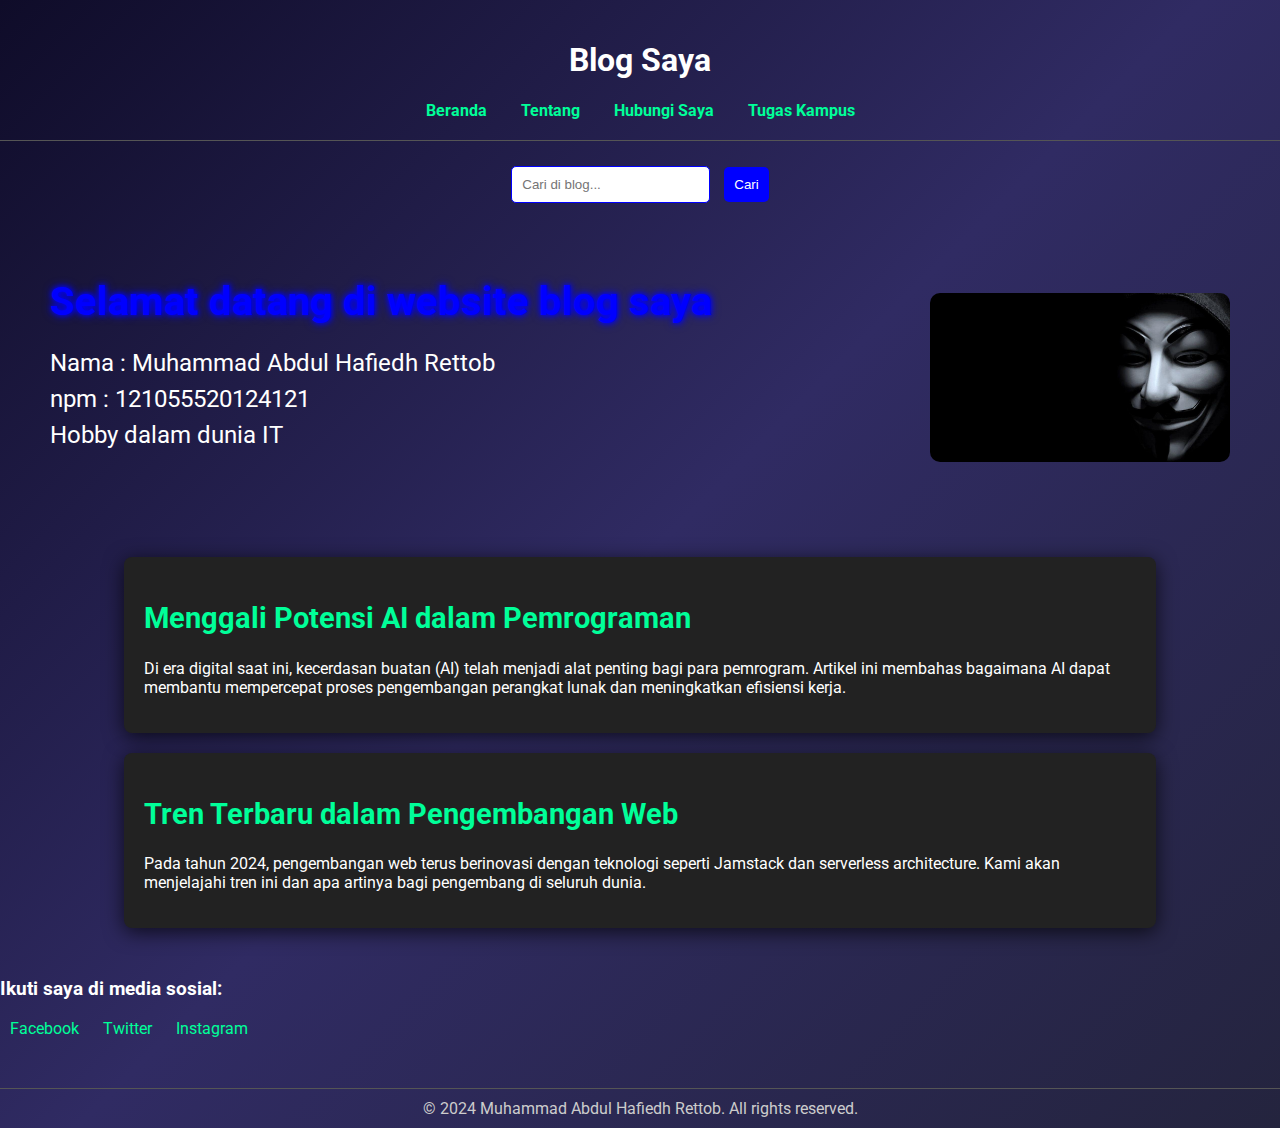
<file: my-blog/index.html/index.html>
<!DOCTYPE html>
<html lang="id">
<head>
    <meta charset="UTF-8">
    <meta name="viewport" content="width=device-width, initial-scale=1.0">
    <meta name="description" content="Blog pribadi Muhammad Abdul Hafiedh Rettob, berisi tentang hobby dalam dunia IT.">
    <meta name="keywords" content="Muhammad Abdul Hafiedh Rettob, blog pribadi, dunia IT, hobby IT, pemrograman">
    <meta name="author" content="Muhammad Abdul Hafiedh Rettob">
    <title>Blog Saya - Muhammad Abdul Hafiedh Rettob</title>
    <link href="https://fonts.googleapis.com/css2?family=Roboto:wght@400;700&display=swap" rel="stylesheet">
    <style>
        body {
            background: linear-gradient(135deg, #0f0c29, #302b63, #24243e);
            color: white;
            font-family: 'Roboto', sans-serif;
            margin: 0;
            padding: 0;
            transition: opacity 0.5s ease-in-out;
            opacity: 1;
        }
        header {
            text-align: center;
            padding: 20px 0;
            border-bottom: 1px solid #555;
        }
        nav a {
            color: #00ff99;
            margin: 0 15px;
            text-decoration: none;
            font-weight: bold;
        }
        nav a:hover {
            color: #00f;
            text-decoration: underline;
        }
        #search-form {
            text-align: center;
            margin: 20px 0;
        }
        #search-form input, #search-form button {
            padding: 10px;
            margin: 5px;
            border-radius: 5px;
            border: 1px solid #00f;
        }
        #search-form button {
            background-color: #00f;
            color: white;
            border: none;
            cursor: pointer;
        }
        #welcome-container {
            padding: 50px;
            display: flex;
            justify-content: space-between;
            align-items: center;
        }
        #welcome-message {
            font-size: 2.5em;
            color: #00f;
            text-shadow: 0 0 5px #00f, 0 0 10px #00f;
            margin: 0;
        }
        #introduction {
            font-size: 1.5em;
            margin-top: 20px;
            line-height: 1.5em;
        }
        #mysterious-image {
            max-width: 300px;
            height: auto;
            border-radius: 10px;
            margin-left: 20px;
        }
        #content {
            display: flex;
            flex-direction: column;
            align-items: center;
            padding: 20px;
        }
        .post-card {
            background-color: #222;
            padding: 20px;
            margin: 10px;
            border-radius: 8px;
            width: 80%;
            box-shadow: 0 4px 20px rgba(0, 0, 0, 0.7);
            transition: transform 0.3s, box-shadow 0.3s;
            cursor: pointer;
        }
        .post-card:hover {
            transform: translateY(-5px);
            box-shadow: 0 8px 40px rgba(0, 0, 0, 0.7);
        }
        .post-title {
            font-size: 1.8em;
            color: #00ff99;
        }
        footer {
            text-align: center;
            margin-top: 50px;
            color: #ccc;
            padding: 10px;
            border-top: 1px solid #555;
        }
        .social-links {
            margin-top: 20px;
        }
        .social-links a {
            margin: 0 10px;
            color: #00ff99;
            text-decoration: none;
        }
        .social-links a:hover {
            color: #00f;
        }
    </style>
    <script>
        function transitionToPage(url) {
            document.body.style.opacity = '0';
            setTimeout(() => {
                window.location.href = url;
            }, 500);
        }

        window.onload = function() {
            document.body.style.opacity = '1';
        };
    </script>
</head>
<body>
    <header>
        <h1>Blog Saya</h1>
        <nav>
            <a href="#home" onclick="transitionToPage('index.html')">Beranda</a>
            <a href="#about" onclick="transitionToPage('about.html')">Tentang</a>
            <a href="#contact" onclick="transitionToPage('contact.html')">Hubungi Saya</a>
            <a href="#tugas" onclick="transitionToPage('tugas_kampus.html')">Tugas Kampus</a>
        </nav>
    </header>

    <div id="search-form">
        <form action="#" method="get">
            <input type="text" name="search" placeholder="Cari di blog...">
            <button type="submit">Cari</button>
        </form>
    </div>

    <div id="welcome-container">
        <div id="text-container">
            <h1 id="welcome-message">Selamat datang di website blog saya</h1>
            <p id="introduction">
                Nama : Muhammad Abdul Hafiedh Rettob<br>
                npm : 121055520124121<br>
                <span id="hobby">Hobby dalam dunia IT</span>
            </p>
        </div>
        <img src="hem.jpg" alt="Gambar Misterius" id="mysterious-image">
    </div>

    <div id="content">
        <div class="post-card" onclick="transitionToPage('article1.html')">
            <h2 class="post-title">Menggali Potensi AI dalam Pemrograman</h2>
            <p>Di era digital saat ini, kecerdasan buatan (AI) telah menjadi alat penting bagi para pemrogram. Artikel ini membahas bagaimana AI dapat membantu mempercepat proses pengembangan perangkat lunak dan meningkatkan efisiensi kerja.</p>
        </div>
        <div class="post-card" onclick="transitionToPage('article2.html')">
            <h2 class="post-title">Tren Terbaru dalam Pengembangan Web</h2>
            <p>Pada tahun 2024, pengembangan web terus berinovasi dengan teknologi seperti Jamstack dan serverless architecture. Kami akan menjelajahi tren ini dan apa artinya bagi pengembang di seluruh dunia.</p>
        </div>
    </div>

    <div class="social-links">
        <h3>Ikuti saya di media sosial:</h3>
        <a href="#" target="_blank">Facebook</a>
        <a href="#" target="_blank">Twitter</a>
        <a href="#" target="_blank">Instagram</a>
    </div>

    <footer>
        © 2024 Muhammad Abdul Hafiedh Rettob. All rights reserved.
    </footer>
</body>
</html>
</file>
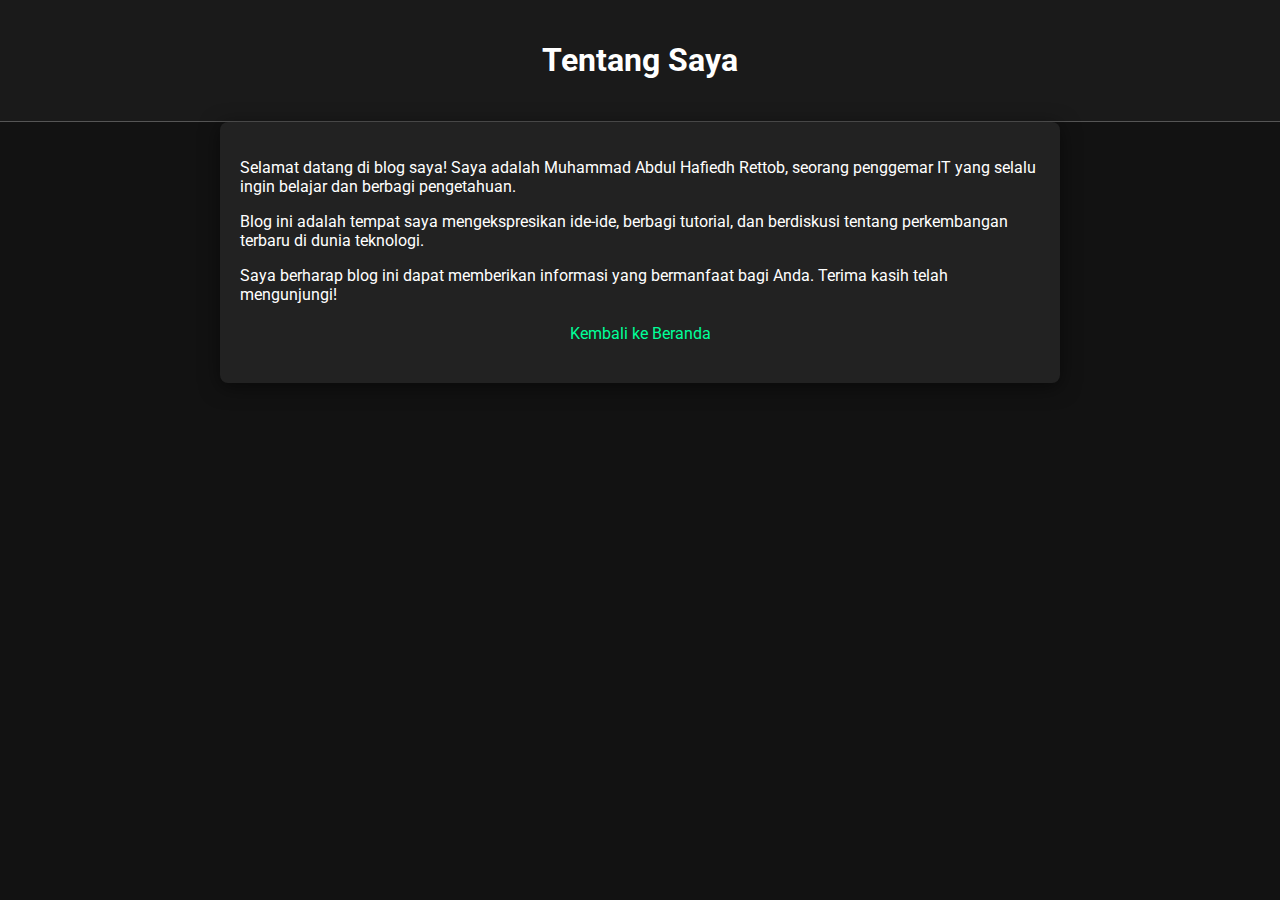
<file: my-blog/index.html/about.html>
<!DOCTYPE html>
<html lang="id">
<head>
    <meta charset="UTF-8">
    <meta name="viewport" content="width=device-width, initial-scale=1.0">
    <title>About - Blog Saya</title>
    <link href="https://fonts.googleapis.com/css2?family=Roboto:wght@400;700&display=swap" rel="stylesheet">
    <style>
        body {
            background-color: #121212;
            color: white;
            font-family: 'Roboto', sans-serif;
            margin: 0;
            padding: 0;
            transition: opacity 0.5s ease-in-out;
            opacity: 1;
        }
        header {
            text-align: center;
            padding: 20px;
            background-color: #1a1a1a;
            border-bottom: 1px solid #555;
        }
        .back-link {
            color: #00ff99;
            text-decoration: none;
            display: block;
            margin: 20px auto;
            text-align: center;
        }
        .back-link:hover {
            text-decoration: underline;
        }
        .article-content {
            padding: 20px;
            max-width: 800px;
            margin: auto;
            background-color: #222;
            border-radius: 8px;
            box-shadow: 0 4px 20px rgba(0, 0, 0, 0.5);
        }
    </style>
    <script>
        function transitionToHome() {
            document.body.style.opacity = '0';
            setTimeout(() => {
                window.location.href = 'index.html';
            }, 500);
        }

        window.onload = function() {
            document.body.style.opacity = '1';
        };
    </script>
</head>
<body>
    <header>
        <h1>Tentang Saya</h1>
    </header>

    <div class="article-content">
        <p>Selamat datang di blog saya! Saya adalah Muhammad Abdul Hafiedh Rettob, seorang penggemar IT yang selalu ingin belajar dan berbagi pengetahuan.</p>
        <p>Blog ini adalah tempat saya mengekspresikan ide-ide, berbagi tutorial, dan berdiskusi tentang perkembangan terbaru di dunia teknologi.</p>
        <p>Saya berharap blog ini dapat memberikan informasi yang bermanfaat bagi Anda. Terima kasih telah mengunjungi!</p>
        <a class="back-link" href="#" onclick="transitionToHome()">Kembali ke Beranda</a>
    </div>
</body>
</html>
</file>
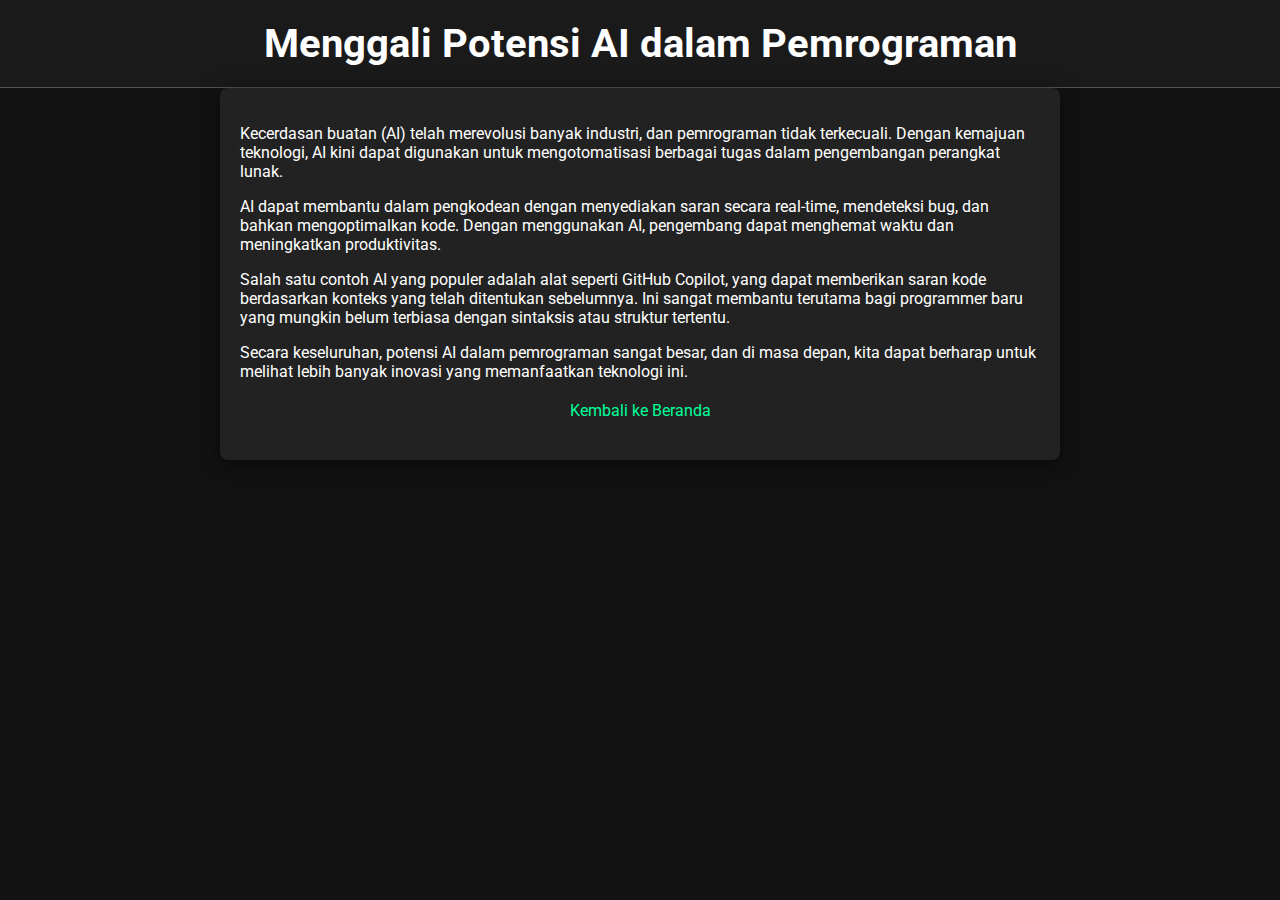
<file: my-blog/index.html/article1.html>
<!DOCTYPE html>
<html lang="id">
<head>
    <meta charset="UTF-8">
    <meta name="viewport" content="width=device-width, initial-scale=1.0">
    <title>Menggali Potensi AI dalam Pemrograman</title>
    <link href="https://fonts.googleapis.com/css2?family=Roboto:wght@400;700&display=swap" rel="stylesheet">
    <style>
        body {
            background-color: #121212;
            color: white;
            font-family: 'Roboto', sans-serif;
            margin: 0;
            padding: 0;
            transition: opacity 0.5s ease-in-out;
            opacity: 1;
        }
        header {
            text-align: center;
            padding: 20px;
            background-color: #1a1a1a;
            border-bottom: 1px solid #555;
            opacity: 0; /* Awalnya tidak terlihat */
            transition: opacity 1s ease-in;
        }
        .back-link {
            color: #00ff99;
            text-decoration: none;
            display: block;
            margin: 20px auto;
            text-align: center;
        }
        .back-link:hover {
            text-decoration: underline;
        }
        .article-content {
            padding: 20px;
            max-width: 800px;
            margin: auto;
            background-color: #222;
            border-radius: 8px;
            box-shadow: 0 4px 20px rgba(0, 0, 0, 0.5);
        }
        h1 {
            font-size: 2.5em;
            margin: 0;
        }
    </style>
    <script>
        function transitionToHome() {
            document.body.style.opacity = '0';
            setTimeout(() => {
                window.location.href = 'index.html';
            }, 500); // Waktu delay sama dengan durasi transisi
        }

        window.onload = function() {
            document.body.style.opacity = '1';
            const header = document.querySelector('header');
            header.style.opacity = '1'; // Tampilkan judul dengan transisi
        };
    </script>
</head>
<body>
    <header>
        <h1>Menggali Potensi AI dalam Pemrograman</h1>
    </header>

    <div class="article-content">
        <p>Kecerdasan buatan (AI) telah merevolusi banyak industri, dan pemrograman tidak terkecuali. Dengan kemajuan teknologi, AI kini dapat digunakan untuk mengotomatisasi berbagai tugas dalam pengembangan perangkat lunak.</p>
        <p>AI dapat membantu dalam pengkodean dengan menyediakan saran secara real-time, mendeteksi bug, dan bahkan mengoptimalkan kode. Dengan menggunakan AI, pengembang dapat menghemat waktu dan meningkatkan produktivitas.</p>
        <p>Salah satu contoh AI yang populer adalah alat seperti GitHub Copilot, yang dapat memberikan saran kode berdasarkan konteks yang telah ditentukan sebelumnya. Ini sangat membantu terutama bagi programmer baru yang mungkin belum terbiasa dengan sintaksis atau struktur tertentu.</p>
        <p>Secara keseluruhan, potensi AI dalam pemrograman sangat besar, dan di masa depan, kita dapat berharap untuk melihat lebih banyak inovasi yang memanfaatkan teknologi ini.</p>
        <a class="back-link" href="#" onclick="transitionToHome()">Kembali ke Beranda</a>
    </div>
</body>
</html>
</file>
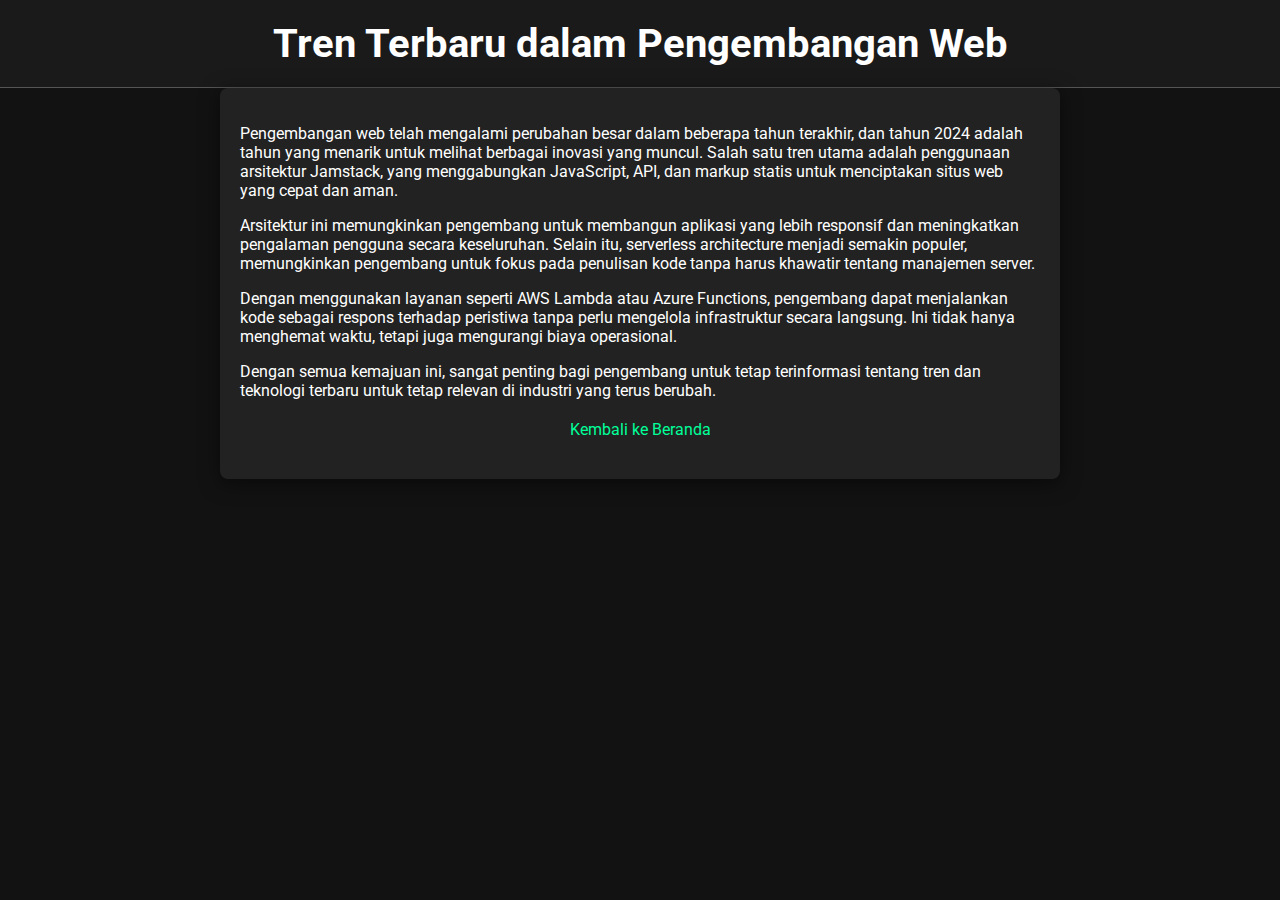
<file: my-blog/index.html/article2.html>
<!DOCTYPE html>
<html lang="id">
<head>
    <meta charset="UTF-8">
    <meta name="viewport" content="width=device-width, initial-scale=1.0">
    <title>Tren Terbaru dalam Pengembangan Web</title>
    <link href="https://fonts.googleapis.com/css2?family=Roboto:wght@400;700&display=swap" rel="stylesheet">
    <style>
        body {
            background-color: #121212;
            color: white;
            font-family: 'Roboto', sans-serif;
            margin: 0;
            padding: 0;
            transition: opacity 0.5s ease-in-out;
            opacity: 1;
        }
        header {
            text-align: center;
            padding: 20px;
            background-color: #1a1a1a;
            border-bottom: 1px solid #555;
            opacity: 0; /* Awalnya tidak terlihat */
            transition: opacity 1s ease-in;
        }
        .back-link {
            color: #00ff99;
            text-decoration: none;
            display: block;
            margin: 20px auto;
            text-align: center;
        }
        .back-link:hover {
            text-decoration: underline;
        }
        .article-content {
            padding: 20px;
            max-width: 800px;
            margin: auto;
            background-color: #222;
            border-radius: 8px;
            box-shadow: 0 4px 20px rgba(0, 0, 0, 0.5);
        }
        h1 {
            font-size: 2.5em;
            margin: 0;
        }
    </style>
    <script>
        function transitionToHome() {
            document.body.style.opacity = '0';
            setTimeout(() => {
                window.location.href = 'index.html';
            }, 500); // Waktu delay sama dengan durasi transisi
        }

        window.onload = function() {
            document.body.style.opacity = '1';
            const header = document.querySelector('header');
            header.style.opacity = '1'; // Tampilkan judul dengan transisi
        };
    </script>
</head>
<body>
    <header>
        <h1>Tren Terbaru dalam Pengembangan Web</h1>
    </header>

    <div class="article-content">
        <p>Pengembangan web telah mengalami perubahan besar dalam beberapa tahun terakhir, dan tahun 2024 adalah tahun yang menarik untuk melihat berbagai inovasi yang muncul. Salah satu tren utama adalah penggunaan arsitektur Jamstack, yang menggabungkan JavaScript, API, dan markup statis untuk menciptakan situs web yang cepat dan aman.</p>
        <p>Arsitektur ini memungkinkan pengembang untuk membangun aplikasi yang lebih responsif dan meningkatkan pengalaman pengguna secara keseluruhan. Selain itu, serverless architecture menjadi semakin populer, memungkinkan pengembang untuk fokus pada penulisan kode tanpa harus khawatir tentang manajemen server.</p>
        <p>Dengan menggunakan layanan seperti AWS Lambda atau Azure Functions, pengembang dapat menjalankan kode sebagai respons terhadap peristiwa tanpa perlu mengelola infrastruktur secara langsung. Ini tidak hanya menghemat waktu, tetapi juga mengurangi biaya operasional.</p>
        <p>Dengan semua kemajuan ini, sangat penting bagi pengembang untuk tetap terinformasi tentang tren dan teknologi terbaru untuk tetap relevan di industri yang terus berubah.</p>
        <a class="back-link" href="#" onclick="transitionToHome()">Kembali ke Beranda</a>
    </div>
</body>
</html>
</file>
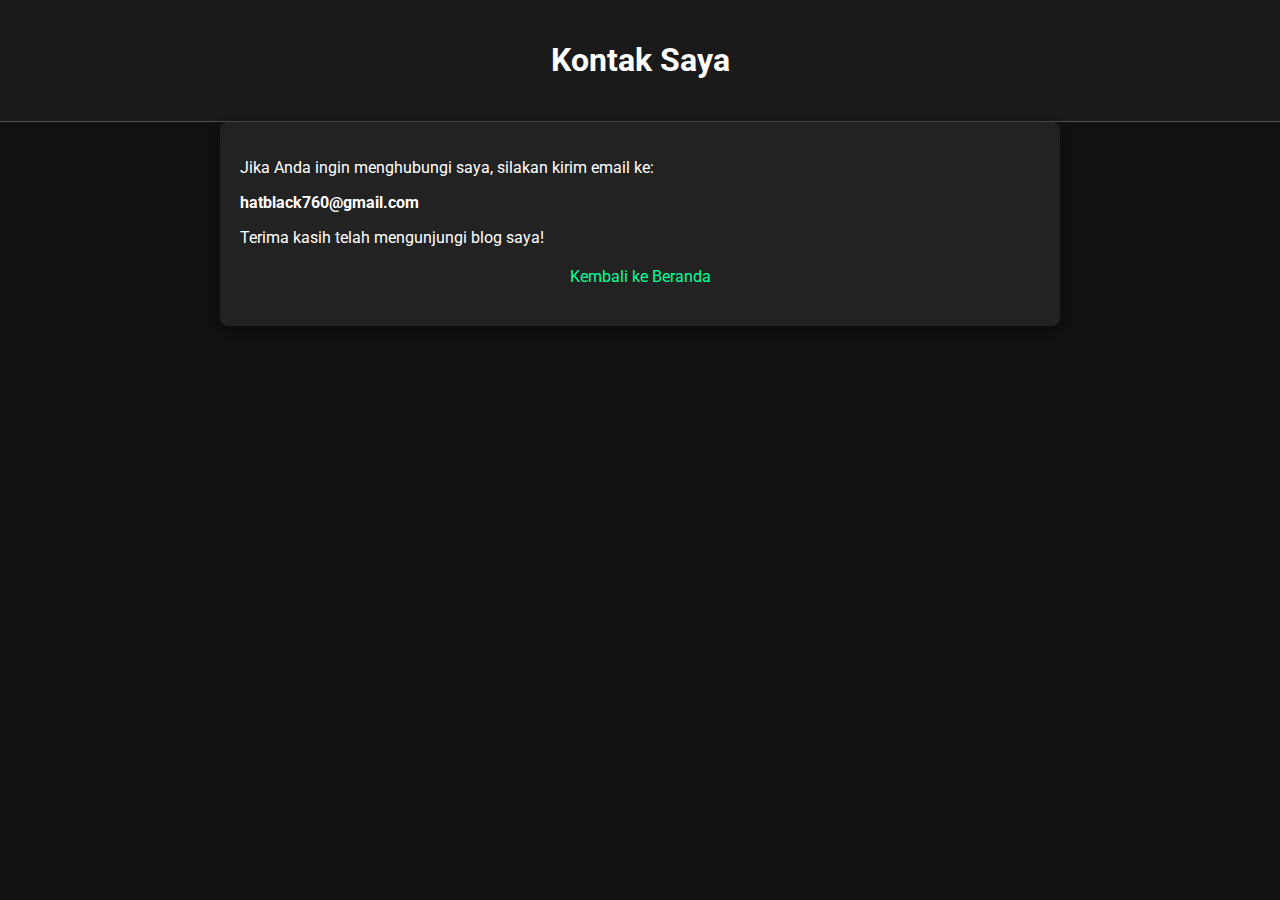
<file: my-blog/index.html/contact.html>
<!DOCTYPE html>
<html lang="id">
<head>
    <meta charset="UTF-8">
    <meta name="viewport" content="width=device-width, initial-scale=1.0">
    <title>Kontak - Blog Saya</title>
    <link href="https://fonts.googleapis.com/css2?family=Roboto:wght@400;700&display=swap" rel="stylesheet">
    <style>
        body {
            background-color: #121212;
            color: white;
            font-family: 'Roboto', sans-serif;
            margin: 0;
            padding: 0;
            transition: opacity 0.5s ease-in-out;
            opacity: 1;
        }
        header {
            text-align: center;
            padding: 20px;
            background-color: #1a1a1a;
            border-bottom: 1px solid #555;
        }
        .back-link {
            color: #00ff99;
            text-decoration: none;
            display: block;
            margin: 20px auto;
            text-align: center;
        }
        .back-link:hover {
            text-decoration: underline;
        }
        .contact-content {
            padding: 20px;
            max-width: 800px;
            margin: auto;
            background-color: #222;
            border-radius: 8px;
            box-shadow: 0 4px 20px rgba(0, 0, 0, 0.5);
        }
    </style>
    <script>
        function transitionToHome() {
            document.body.style.opacity = '0';
            setTimeout(() => {
                window.location.href = 'index.html';
            }, 500);
        }

        window.onload = function() {
            document.body.style.opacity = '1';
        };
    </script>
</head>
<body>
    <header>
        <h1>Kontak Saya</h1>
    </header>

    <div class="contact-content">
        <p>Jika Anda ingin menghubungi saya, silakan kirim email ke:</p>
        <p><strong>hatblack760@gmail.com</strong></p>
        <p>Terima kasih telah mengunjungi blog saya!</p>
        <a class="back-link" href="#" onclick="transitionToHome()">Kembali ke Beranda</a>
    </div>
</body>
</html>
</file>
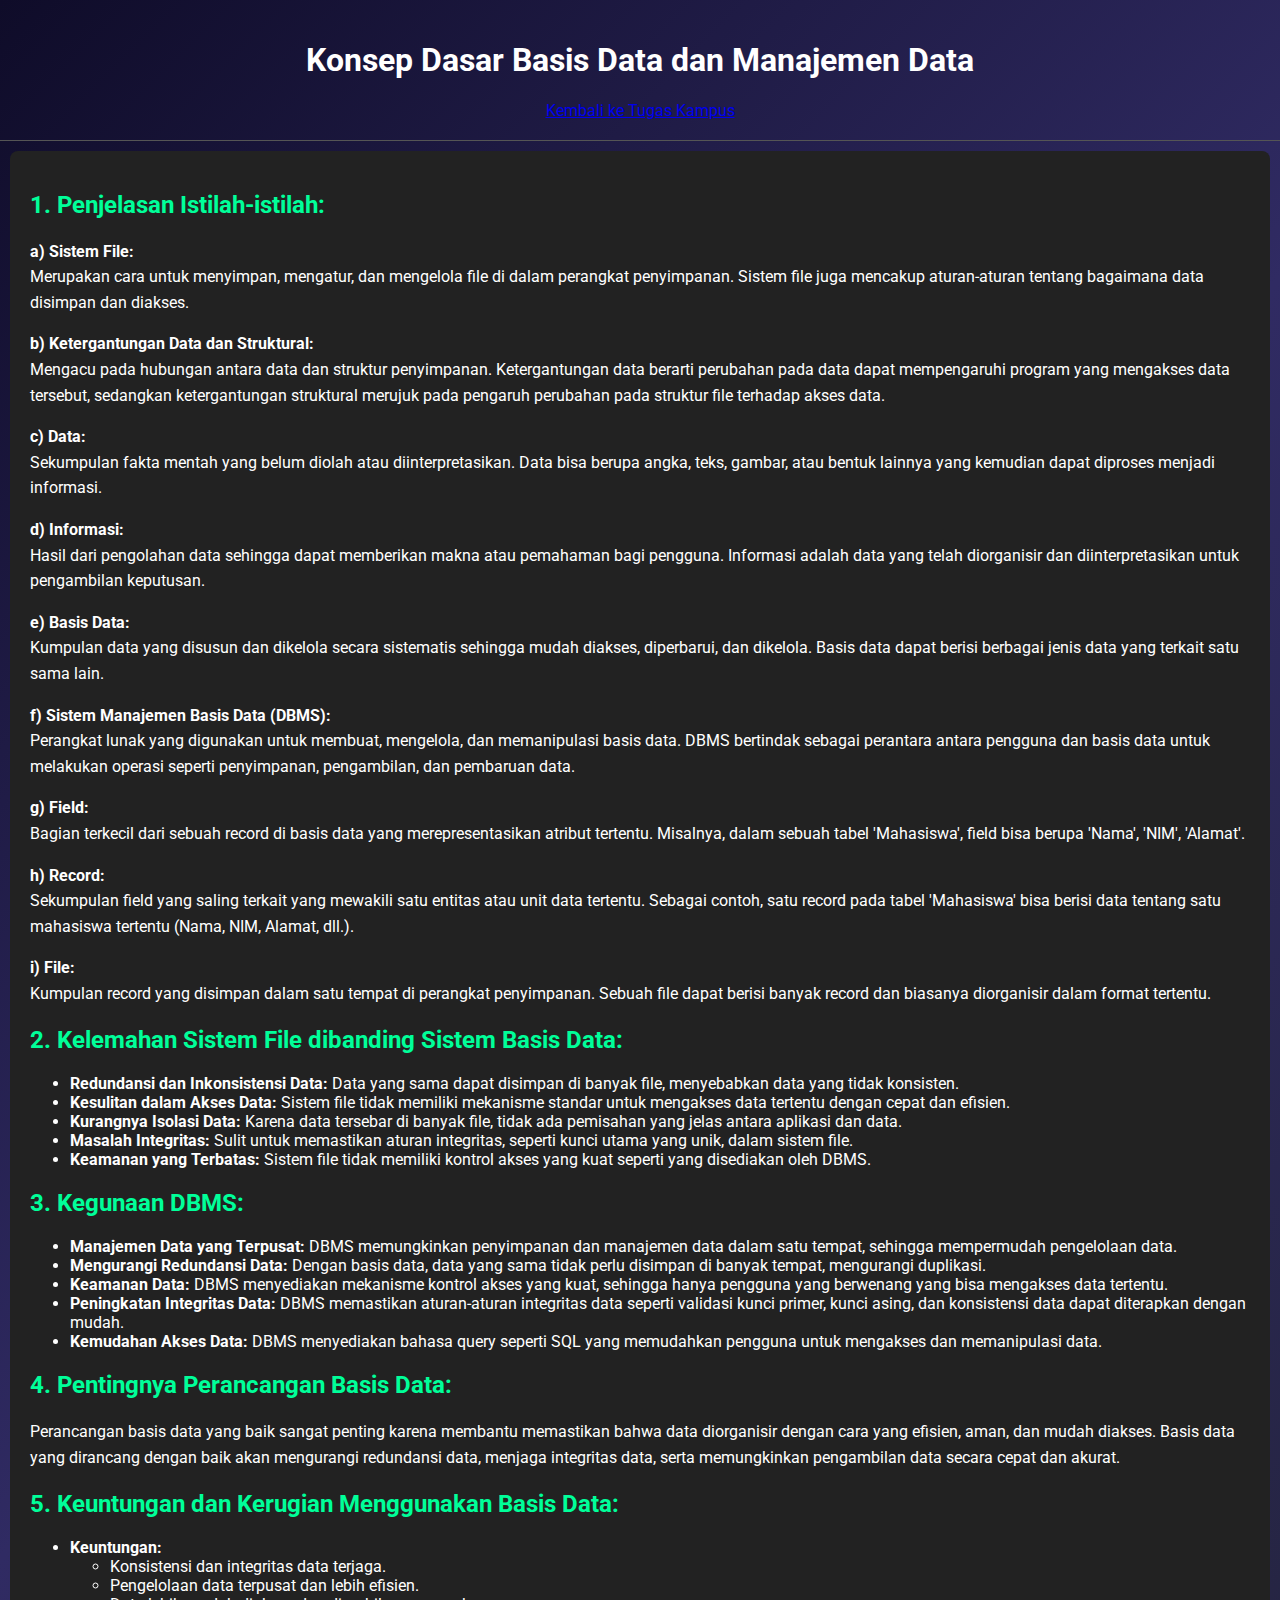
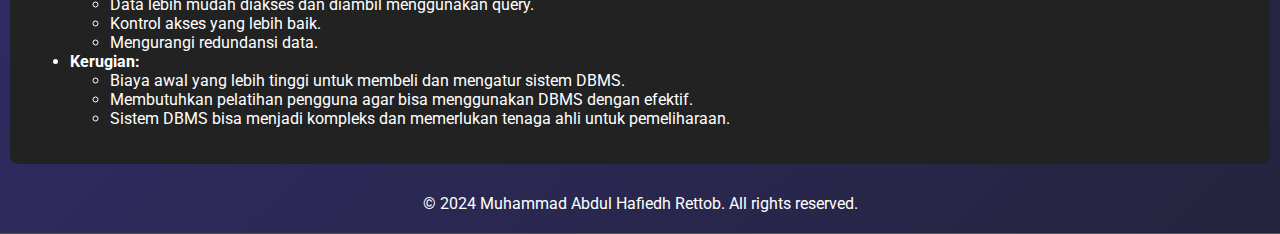
<file: my-blog/index.html/tugas1.html>
<!DOCTYPE html>
<html lang="id">
<head>
    <meta charset="UTF-8">
    <meta name="viewport" content="width=device-width, initial-scale=1.0">
    <title>Konsep Dasar Basis Data dan Manajemen Data</title>
    <link href="https://fonts.googleapis.com/css2?family=Roboto:wght@400;700&display=swap" rel="stylesheet">
    <style>
        body {
            background: linear-gradient(135deg, #0f0c29, #302b63, #24243e);
            color: white;
            font-family: 'Roboto', sans-serif;
            margin: 0;
            padding: 0;
            transition: opacity 0.5s ease-in-out;
            opacity: 1;
        }
        header, footer {
            text-align: center;
            padding: 20px;
            border-bottom: 1px solid #555;
        }
        .content {
            padding: 20px;
            margin: 10px;
            background-color: #222;
            border-radius: 8px;
        }
        h2 {
            color: #00ff99;
        }
        p {
            line-height: 1.6;
        }
    </style>
    <script>
        function transitionToPage(url) {
            document.body.style.opacity = '0';
            setTimeout(() => {
                window.location.href = url;
            }, 500);
        }
        window.onload = function() {
            document.body.style.opacity = '1';
        };
    </script>
</head>
<body>
    <header>
        <h1>Konsep Dasar Basis Data dan Manajemen Data</h1>
        <nav>
            <a href="#" onclick="transitionToPage('tugas_kampus.html')">Kembali ke Tugas Kampus</a>
        </nav>
    </header>

    <div class="content">
        <h2>1. Penjelasan Istilah-istilah:</h2>
        <p><strong>a) Sistem File:</strong><br>
        Merupakan cara untuk menyimpan, mengatur, dan mengelola file di dalam perangkat penyimpanan. Sistem file juga mencakup aturan-aturan tentang bagaimana data disimpan dan diakses.</p>

        <p><strong>b) Ketergantungan Data dan Struktural:</strong><br>
        Mengacu pada hubungan antara data dan struktur penyimpanan. Ketergantungan data berarti perubahan pada data dapat mempengaruhi program yang mengakses data tersebut, sedangkan ketergantungan struktural merujuk pada pengaruh perubahan pada struktur file terhadap akses data.</p>

        <p><strong>c) Data:</strong><br>
        Sekumpulan fakta mentah yang belum diolah atau diinterpretasikan. Data bisa berupa angka, teks, gambar, atau bentuk lainnya yang kemudian dapat diproses menjadi informasi.</p>

        <p><strong>d) Informasi:</strong><br>
        Hasil dari pengolahan data sehingga dapat memberikan makna atau pemahaman bagi pengguna. Informasi adalah data yang telah diorganisir dan diinterpretasikan untuk pengambilan keputusan.</p>

        <p><strong>e) Basis Data:</strong><br>
        Kumpulan data yang disusun dan dikelola secara sistematis sehingga mudah diakses, diperbarui, dan dikelola. Basis data dapat berisi berbagai jenis data yang terkait satu sama lain.</p>

        <p><strong>f) Sistem Manajemen Basis Data (DBMS):</strong><br>
        Perangkat lunak yang digunakan untuk membuat, mengelola, dan memanipulasi basis data. DBMS bertindak sebagai perantara antara pengguna dan basis data untuk melakukan operasi seperti penyimpanan, pengambilan, dan pembaruan data.</p>

        <p><strong>g) Field:</strong><br>
        Bagian terkecil dari sebuah record di basis data yang merepresentasikan atribut tertentu. Misalnya, dalam sebuah tabel 'Mahasiswa', field bisa berupa 'Nama', 'NIM', 'Alamat'.</p>

        <p><strong>h) Record:</strong><br>
        Sekumpulan field yang saling terkait yang mewakili satu entitas atau unit data tertentu. Sebagai contoh, satu record pada tabel 'Mahasiswa' bisa berisi data tentang satu mahasiswa tertentu (Nama, NIM, Alamat, dll.).</p>

        <p><strong>i) File:</strong><br>
        Kumpulan record yang disimpan dalam satu tempat di perangkat penyimpanan. Sebuah file dapat berisi banyak record dan biasanya diorganisir dalam format tertentu.</p>

        <h2>2. Kelemahan Sistem File dibanding Sistem Basis Data:</h2>
        <ul>
            <li><strong>Redundansi dan Inkonsistensi Data:</strong> Data yang sama dapat disimpan di banyak file, menyebabkan data yang tidak konsisten.</li>
            <li><strong>Kesulitan dalam Akses Data:</strong> Sistem file tidak memiliki mekanisme standar untuk mengakses data tertentu dengan cepat dan efisien.</li>
            <li><strong>Kurangnya Isolasi Data:</strong> Karena data tersebar di banyak file, tidak ada pemisahan yang jelas antara aplikasi dan data.</li>
            <li><strong>Masalah Integritas:</strong> Sulit untuk memastikan aturan integritas, seperti kunci utama yang unik, dalam sistem file.</li>
            <li><strong>Keamanan yang Terbatas:</strong> Sistem file tidak memiliki kontrol akses yang kuat seperti yang disediakan oleh DBMS.</li>
        </ul>

        <h2>3. Kegunaan DBMS:</h2>
        <ul>
            <li><strong>Manajemen Data yang Terpusat:</strong> DBMS memungkinkan penyimpanan dan manajemen data dalam satu tempat, sehingga mempermudah pengelolaan data.</li>
            <li><strong>Mengurangi Redundansi Data:</strong> Dengan basis data, data yang sama tidak perlu disimpan di banyak tempat, mengurangi duplikasi.</li>
            <li><strong>Keamanan Data:</strong> DBMS menyediakan mekanisme kontrol akses yang kuat, sehingga hanya pengguna yang berwenang yang bisa mengakses data tertentu.</li>
            <li><strong>Peningkatan Integritas Data:</strong> DBMS memastikan aturan-aturan integritas data seperti validasi kunci primer, kunci asing, dan konsistensi data dapat diterapkan dengan mudah.</li>
            <li><strong>Kemudahan Akses Data:</strong> DBMS menyediakan bahasa query seperti SQL yang memudahkan pengguna untuk mengakses dan memanipulasi data.</li>
        </ul>

        <h2>4. Pentingnya Perancangan Basis Data:</h2>
        <p>Perancangan basis data yang baik sangat penting karena membantu memastikan bahwa data diorganisir dengan cara yang efisien, aman, dan mudah diakses. Basis data yang dirancang dengan baik akan mengurangi redundansi data, menjaga integritas data, serta memungkinkan pengambilan data secara cepat dan akurat.</p>

        <h2>5. Keuntungan dan Kerugian Menggunakan Basis Data:</h2>
        <ul>
            <li><strong>Keuntungan:</strong>
                <ul>
                    <li>Konsistensi dan integritas data terjaga.</li>
                    <li>Pengelolaan data terpusat dan lebih efisien.</li>
                    <li>Data lebih mudah diakses dan diambil menggunakan query.</li>
                    <li>Kontrol akses yang lebih baik.</li>
                    <li>Mengurangi redundansi data.</li>
                </ul>
            </li>
            <li><strong>Kerugian:</strong>
                <ul>
                    <li>Biaya awal yang lebih tinggi untuk membeli dan mengatur sistem DBMS.</li>
                    <li>Membutuhkan pelatihan pengguna agar bisa menggunakan DBMS dengan efektif.</li>
                    <li>Sistem DBMS bisa menjadi kompleks dan memerlukan tenaga ahli untuk pemeliharaan.</li>
                </ul>
            </li>
        </ul>
    </div>

    <footer>
        © 2024 Muhammad Abdul Hafiedh Rettob. All rights reserved.
    </footer>
</body>
</html>
</file>
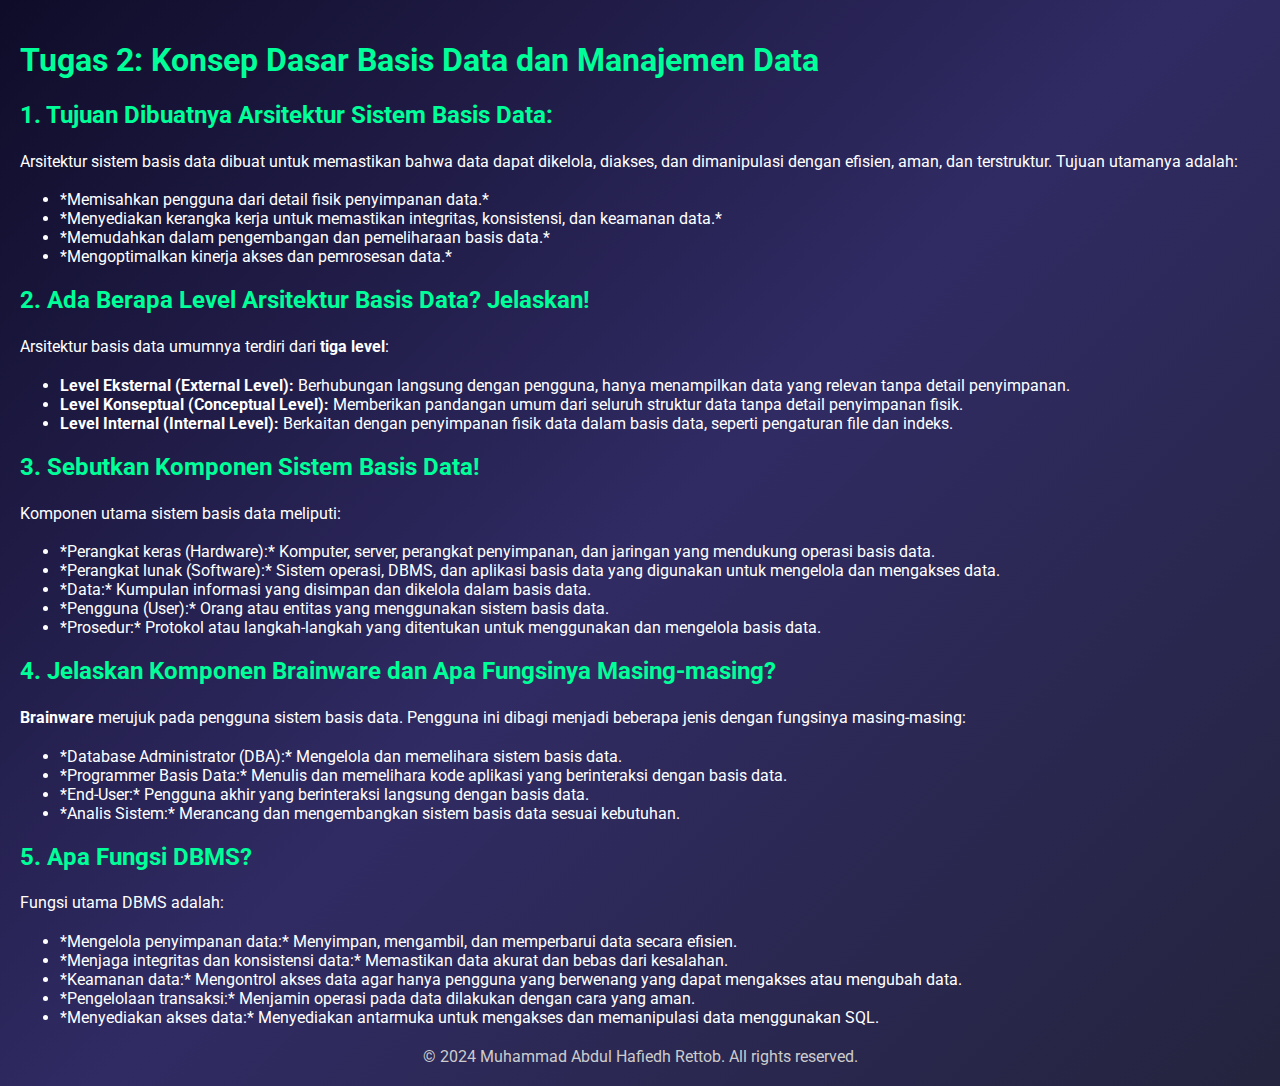
<file: my-blog/index.html/tugas2.html>
<!DOCTYPE html>
<html lang="id">
<head>
    <meta charset="UTF-8">
    <meta name="viewport" content="width=device-width, initial-scale=1.0">
    <meta name="description" content="Tugas 2 - Konsep Dasar Basis Data dan Manajemen Data">
    <title>Tugas 2 - Konsep Dasar Basis Data</title>
    <link href="https://fonts.googleapis.com/css2?family=Roboto:wght@400;700&display=swap" rel="stylesheet">
    <style>
        body {
            background: linear-gradient(135deg, #0f0c29, #302b63, #24243e);
            color: white;
            font-family: 'Roboto', sans-serif;
            margin: 0;
            padding: 20px;
        }
        h1, h2, h3 {
            color: #00ff99;
        }
        p {
            line-height: 1.6;
        }
        footer {
            text-align: center;
            margin-top: 20px;
            color: #ccc;
        }
    </style>
</head>
<body>
    <h1>Tugas 2: Konsep Dasar Basis Data dan Manajemen Data</h1>

    <h2>1. Tujuan Dibuatnya Arsitektur Sistem Basis Data:</h2>
    <p>Arsitektur sistem basis data dibuat untuk memastikan bahwa data dapat dikelola, diakses, dan dimanipulasi dengan efisien, aman, dan terstruktur. Tujuan utamanya adalah:</p>
    <ul>
        <li>*Memisahkan pengguna dari detail fisik penyimpanan data.*</li>
        <li>*Menyediakan kerangka kerja untuk memastikan integritas, konsistensi, dan keamanan data.*</li>
        <li>*Memudahkan dalam pengembangan dan pemeliharaan basis data.*</li>
        <li>*Mengoptimalkan kinerja akses dan pemrosesan data.*</li>
    </ul>

    <h2>2. Ada Berapa Level Arsitektur Basis Data? Jelaskan!</h2>
    <p>Arsitektur basis data umumnya terdiri dari <strong>tiga level</strong>:</p>
    <ul>
        <li><strong>Level Eksternal (External Level):</strong> Berhubungan langsung dengan pengguna, hanya menampilkan data yang relevan tanpa detail penyimpanan.</li>
        <li><strong>Level Konseptual (Conceptual Level):</strong> Memberikan pandangan umum dari seluruh struktur data tanpa detail penyimpanan fisik.</li>
        <li><strong>Level Internal (Internal Level):</strong> Berkaitan dengan penyimpanan fisik data dalam basis data, seperti pengaturan file dan indeks.</li>
    </ul>

    <h2>3. Sebutkan Komponen Sistem Basis Data!</h2>
    <p>Komponen utama sistem basis data meliputi:</p>
    <ul>
        <li>*Perangkat keras (Hardware):* Komputer, server, perangkat penyimpanan, dan jaringan yang mendukung operasi basis data.</li>
        <li>*Perangkat lunak (Software):* Sistem operasi, DBMS, dan aplikasi basis data yang digunakan untuk mengelola dan mengakses data.</li>
        <li>*Data:* Kumpulan informasi yang disimpan dan dikelola dalam basis data.</li>
        <li>*Pengguna (User):* Orang atau entitas yang menggunakan sistem basis data.</li>
        <li>*Prosedur:* Protokol atau langkah-langkah yang ditentukan untuk menggunakan dan mengelola basis data.</li>
    </ul>

    <h2>4. Jelaskan Komponen Brainware dan Apa Fungsinya Masing-masing?</h2>
    <p><strong>Brainware</strong> merujuk pada pengguna sistem basis data. Pengguna ini dibagi menjadi beberapa jenis dengan fungsinya masing-masing:</p>
    <ul>
        <li>*Database Administrator (DBA):* Mengelola dan memelihara sistem basis data.</li>
        <li>*Programmer Basis Data:* Menulis dan memelihara kode aplikasi yang berinteraksi dengan basis data.</li>
        <li>*End-User:* Pengguna akhir yang berinteraksi langsung dengan basis data.</li>
        <li>*Analis Sistem:* Merancang dan mengembangkan sistem basis data sesuai kebutuhan.</li>
    </ul>

    <h2>5. Apa Fungsi DBMS?</h2>
    <p>Fungsi utama DBMS adalah:</p>
    <ul>
        <li>*Mengelola penyimpanan data:* Menyimpan, mengambil, dan memperbarui data secara efisien.</li>
        <li>*Menjaga integritas dan konsistensi data:* Memastikan data akurat dan bebas dari kesalahan.</li>
        <li>*Keamanan data:* Mengontrol akses data agar hanya pengguna yang berwenang yang dapat mengakses atau mengubah data.</li>
        <li>*Pengelolaan transaksi:* Menjamin operasi pada data dilakukan dengan cara yang aman.</li>
        <li>*Menyediakan akses data:* Menyediakan antarmuka untuk mengakses dan memanipulasi data menggunakan SQL.</li>
    </ul>

    <footer>
        © 2024 Muhammad Abdul Hafiedh Rettob. All rights reserved.
    </footer>
</body>
</html>
</file>
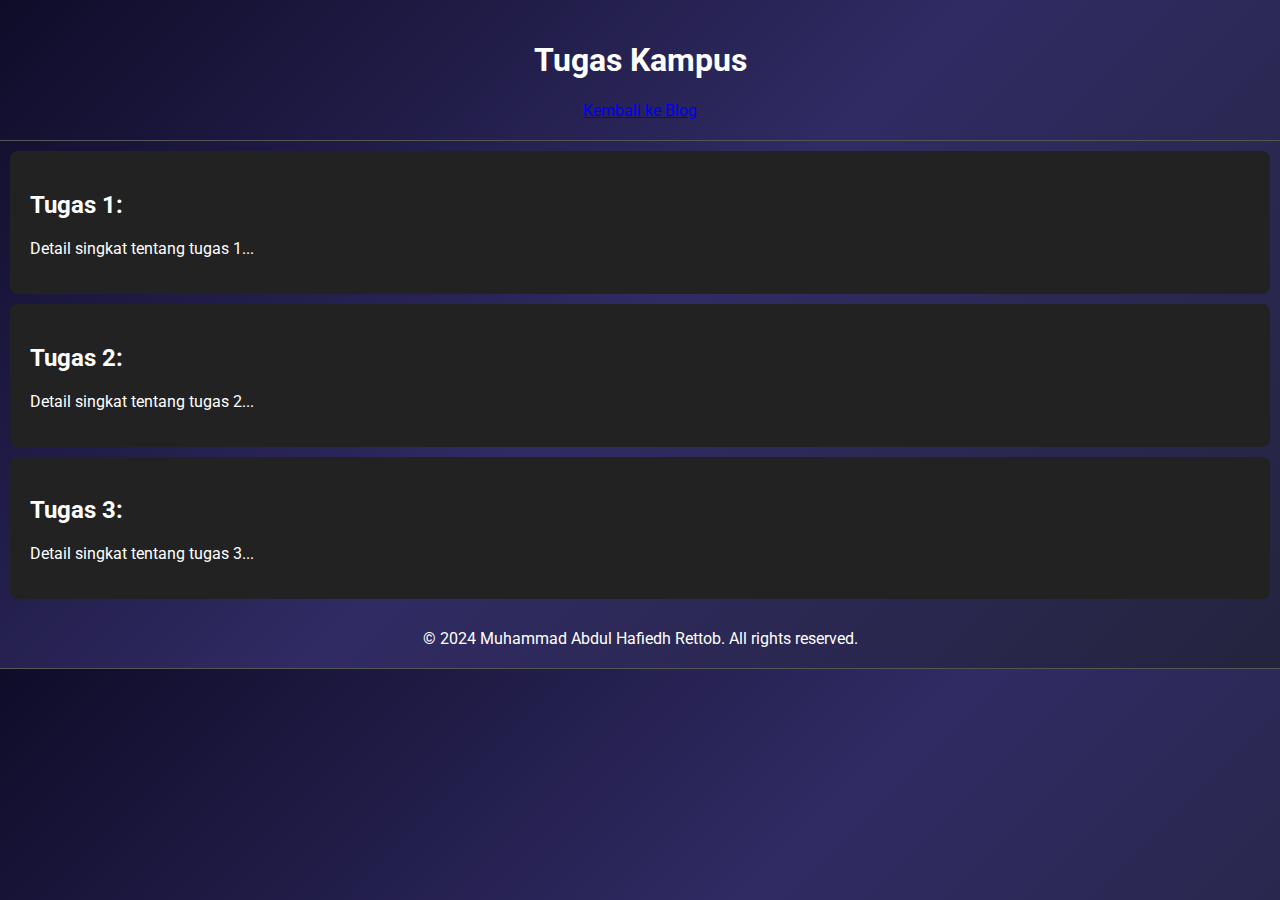
<file: my-blog/index.html/tugas_kampus.html>
<!DOCTYPE html>
<html lang="id">
<head>
    <meta charset="UTF-8">
    <meta name="viewport" content="width=device-width, initial-scale=1.0">
    <title>Tugas Kampus</title>
    <link href="https://fonts.googleapis.com/css2?family=Roboto:wght@400;700&display=swap" rel="stylesheet">
    <style>
        body {
            background: linear-gradient(135deg, #0f0c29, #302b63, #24243e);
            color: white;
            font-family: 'Roboto', sans-serif;
            margin: 0;
            padding: 0;
            transition: opacity 0.5s ease-in-out;
            opacity: 1;
        }
        header, footer {
            text-align: center;
            padding: 20px;
            border-bottom: 1px solid #555;
        }
        .task-card {
            background-color: #222;
            padding: 20px;
            margin: 10px;
            border-radius: 8px;
            cursor: pointer;
        }
    </style>
    <script>
        function transitionToPage(url) {
            document.body.style.opacity = '0';
            setTimeout(() => {
                window.location.href = url;
            }, 500);
        }
        window.onload = function() {
            document.body.style.opacity = '1';
        };
    </script>
</head>
<body>
    <header>
        <h1>Tugas Kampus</h1>
        <nav>
            <a href="#" onclick="transitionToPage('index.html')">Kembali ke Blog</a>
        </nav>
    </header>

    <div id="content">
        <div class="task-card" onclick="transitionToPage('tugas1.html')">
            <h2>Tugas 1: </h2>
            <p>Detail singkat tentang tugas 1...</p>
        </div>
        <div class="task-card" onclick="transitionToPage('tugas2.html')">
            <h2>Tugas 2: </h2>
            <p>Detail singkat tentang tugas 2...</p>
        </div>
        <div class="task-card" onclick="transitionToPage('tugas3.html')">
            <h2>Tugas 3: </h2>
            <p>Detail singkat tentang tugas 3...</p>
        </div>
    </div>

    <footer>
        © 2024 Muhammad Abdul Hafiedh Rettob. All rights reserved.
    </footer>
</body>
</html>
</file>
